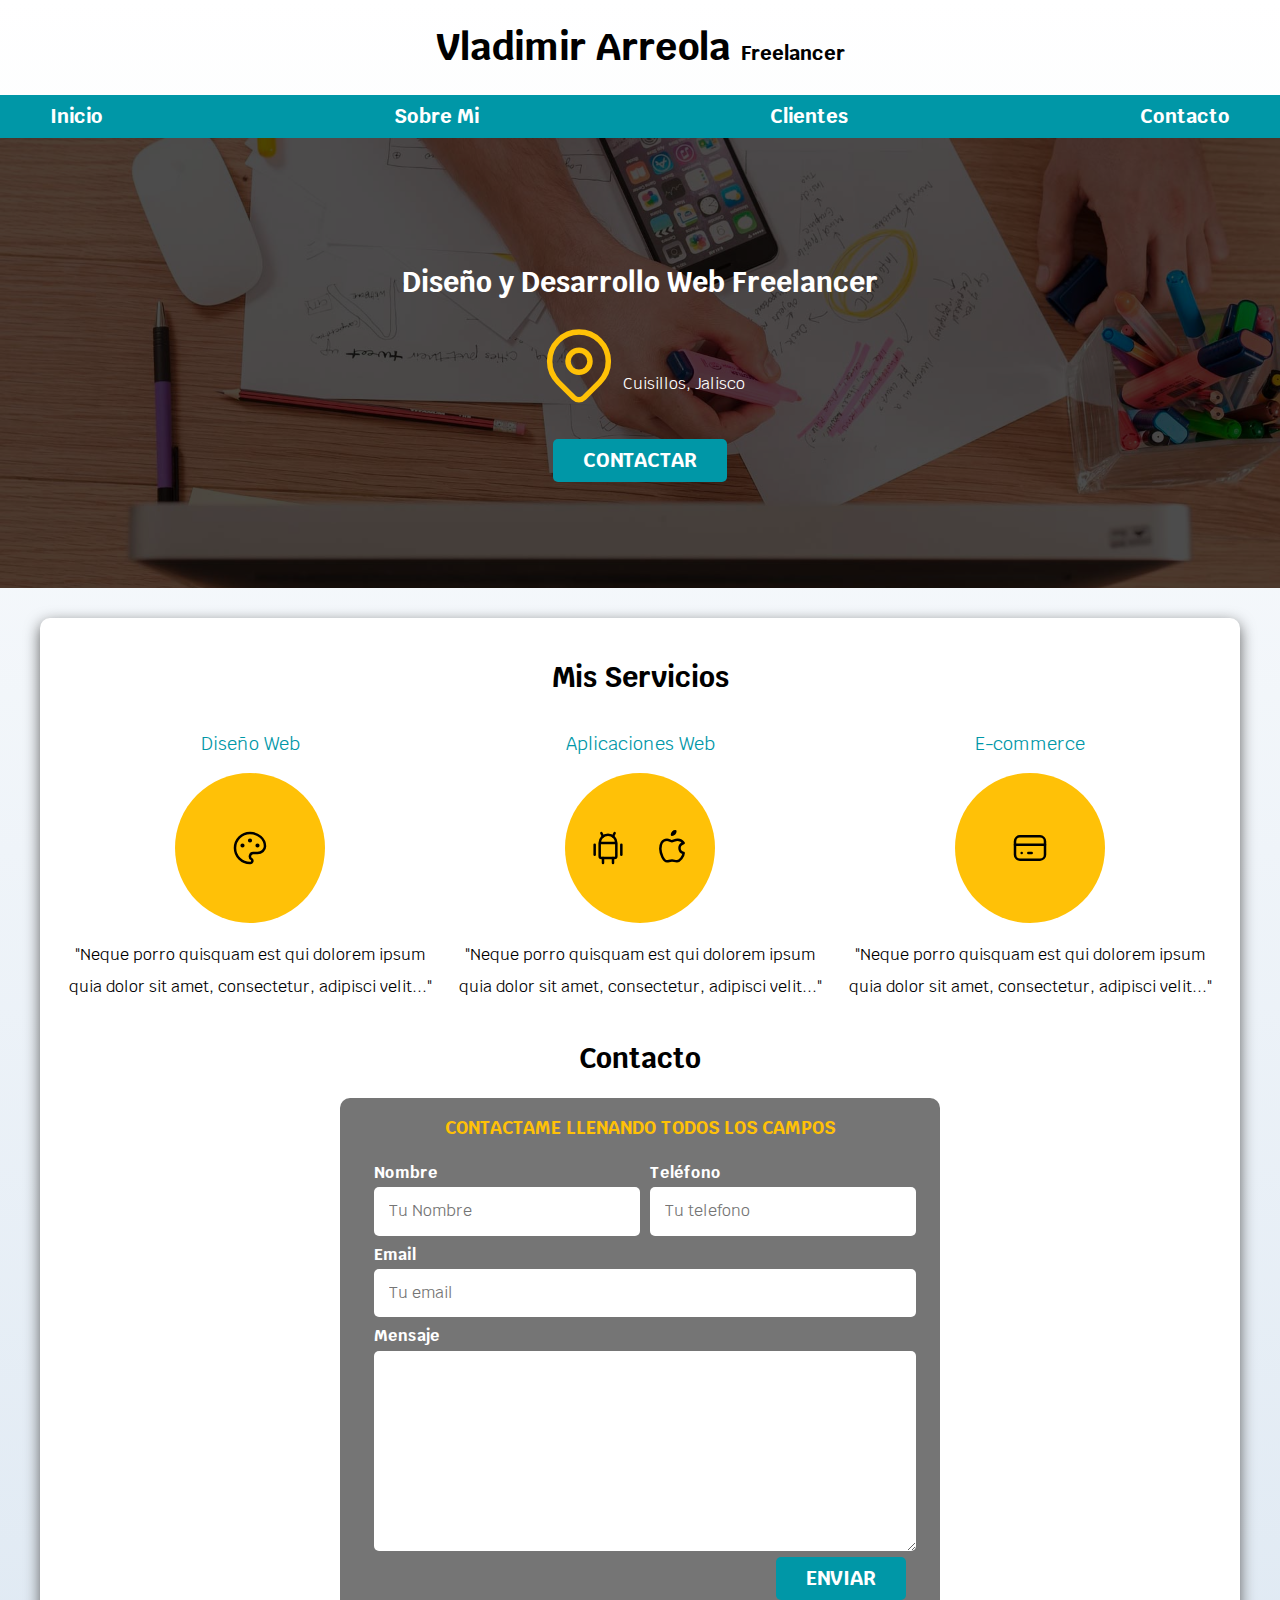
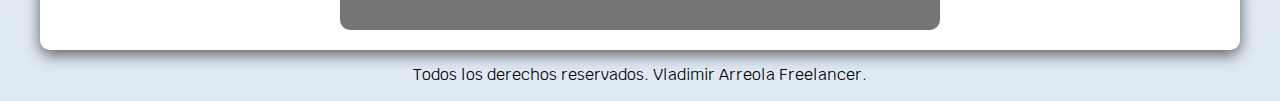
<file: index.html>
<!--Estructura basica de HTML-->
<!DOCTYPE html>
<html lang="en">
    <head> <!--Aqui va la informacion que el navegador puede entender-->
        <meta charset="UTF-8">
        <meta name="viewport" content="width=device-width, initial-scale=1.0">
        <title>Diseñador Freelancer</title>
        <link rel="preload" href="css/normalize.css" as="style">
        <link rel="stylesheet" href="css/normalize.css">
        <link rel="preconnect" href="https://fonts.gstatic.com">
        <link href="https://fonts.googleapis.com/css2?family=Krub:wght@400;700&display=swap" rel="stylesheet"> 
        <link rel="preload" href="css/styles.css" as="style">
        <link href="css/styles.css" rel="stylesheet">
    </head>

    <body><!--Lo que el usuario entiende y ve-->
        <header>
            <h1 class="titulo">Vladimir Arreola <span>Freelancer</span></h1>
        </header>

    <div class="nav-bg">
        <nav class="navegacion-principal contenedor">
            <a href="#">Inicio</a>
            <a href="#">Sobre Mi</a>
            <a href="#">Clientes</a>
            <a href="#">Contacto</a>
        </nav>
    </div>

        <section class="hero">
            <div class="contenido-hero">
                <h2>Diseño y Desarrollo Web <span>Freelancer</span></h2>

                <div class="ubicacion">
                    <svg xmlns="http://www.w3.org/2000/svg" class="icon icon-tabler icon-tabler-map-pin" width="88" height="88" viewBox="0 0 24 24" stroke-width="1.5" stroke="#FFC107" fill="none" stroke-linecap="round" stroke-linejoin="round">
                        <path stroke="none" d="M0 0h24v24H0z" fill="none"/>
                        <circle cx="12" cy="11" r="3" />
                        <path d="M17.657 16.657l-4.243 4.243a2 2 0 0 1 -2.827 0l-4.244 -4.243a8 8 0 1 1 11.314 0z" />
                    </svg>
                    <p>Cuisillos, Jalisco</p>
                </div>
                <a class="boton" href="#">Contactar</a>
            </div> <!-- .contenido-herob-->
        </section>


        <main class="contenedor sombra">
            <h2>Mis Servicios</h2>

            <div class="servicios">
            <section class="servicio">
                <h3>Diseño Web</h3>
                <div class="iconos">   
                <svg xmlns="http://www.w3.org/2000/svg" class="icon icon-tabler icon-tabler-palette" width="40" height="40" viewBox="0 0 24 24" stroke-width="1.5" stroke="#000000" fill="none" stroke-linecap="round" stroke-linejoin="round">
                    <path stroke="none" d="M0 0h24v24H0z" fill="none"/>
                    <path d="M12 21a9 9 0 1 1 0 -18a9 8 0 0 1 9 8a4.5 4 0 0 1 -4.5 4h-2.5a2 2 0 0 0 -1 3.75a1.3 1.3 0 0 1 -1 2.25" />
                    <circle cx="7.5" cy="10.5" r=".5" fill="currentColor" />
                    <circle cx="12" cy="7.5" r=".5" fill="currentColor" />
                    <circle cx="16.5" cy="10.5" r=".5" fill="currentColor" />
                  </svg>
                </div>
                <p>"Neque porro quisquam est qui dolorem ipsum quia dolor sit amet, consectetur, adipisci velit..."</p>
            </section>

            <section class="servicio">
                <h3>Aplicaciones Web</h3>
                <div class="iconos">
                <svg xmlns="http://www.w3.org/2000/svg" class="icon icon-tabler icon-tabler-brand-android" width="40" height="40" viewBox="0 0 24 24" stroke-width="1.5" stroke="#000000" fill="none" stroke-linecap="round" stroke-linejoin="round">
                    <path stroke="none" d="M0 0h24v24H0z" fill="none"/>
                    <line x1="4" y1="10" x2="4" y2="16" />
                    <line x1="20" y1="10" x2="20" y2="16" />
                    <path d="M7 9h10v8a1 1 0 0 1 -1 1h-8a1 1 0 0 1 -1 -1v-8a5 5 0 0 1 10 0" />
                    <line x1="8" y1="3" x2="9" y2="5" />
                     <line x1="16" y1="3" x2="15" y2="5" />
                    <line x1="9" y1="18" x2="9" y2="21" />
                    <line x1="15" y1="18" x2="15" y2="21" />
                  </svg>

                  <svg xmlns="http://www.w3.org/2000/svg" class="icon icon-tabler icon-tabler-brand-apple" width="40" height="40" viewBox="0 0 24 24" stroke-width="1.5" stroke="#000000" fill="none" stroke-linecap="round" stroke-linejoin="round">
                    <path stroke="none" d="M0 0h24v24H0z" fill="none"/>
                    <path d="M9 7c-3 0 -4 3 -4 5.5c0 3 2 7.5 4 7.5c1.088 -.046 1.679 -.5 3 -.5c1.312 0 1.5 .5 3 .5s4 -3 4 -5c-.028 -.01 -2.472 -.403 -2.5 -3c-.019 -2.17 2.416 -2.954 2.5 -3c-1.023 -1.492 -2.951 -1.963 -3.5 -2c-1.433 -.111 -2.83 1 -3.5 1c-.68 0 -1.9 -1 -3 -1z" />
                    <path d="M12 4a2 2 0 0 0 2 -2a2 2 0 0 0 -2 2" />
                  </svg>
                </div>
                <p>"Neque porro quisquam est qui dolorem ipsum quia dolor sit amet, consectetur, adipisci velit..."</p>
            </section>

            <section class="servicio">
                <h3>E-commerce</h3>
                <div class="iconos">
                <svg xmlns="http://www.w3.org/2000/svg" class="icon icon-tabler icon-tabler-credit-card" width="40" height="40" viewBox="0 0 24 24" stroke-width="1.5" stroke="#000000" fill="none" stroke-linecap="round" stroke-linejoin="round">
                    <path stroke="none" d="M0 0h24v24H0z" fill="none"/>
                    <rect x="3" y="5" width="18" height="14" rx="3" />
                    <line x1="3" y1="10" x2="21" y2="10" />
                    <line x1="7" y1="15" x2="7.01" y2="15" />
                    <line x1="11" y1="15" x2="13" y2="15" />
                  </svg>
                </div>
                <p>"Neque porro quisquam est qui dolorem ipsum quia dolor sit amet, consectetur, adipisci velit..."</p>
            </section>
            </div><!--Cierre da la clase de servicios-->

        <section>
            <h2>Contacto</h2>
            <form class="formulario">
                <fieldset>
                    <legend>Contactame llenando todos los campos</legend>

                <div class="contenedor-campos">
                    <div class="campo">
                        <label for="">Nombre</label>
                        <input class="input-text" type="text" placeholder="Tu Nombre">
                    </div>

                    <div class="campo">
                        <label for="">Teléfono</label>
                        <input class="input-text" type="tel" placeholder="Tu telefono">
                    </div>

                    <div class="campo">
                        <label for="">Email</label>
                        <input class="input-text" type="email" placeholder="Tu email">
                    </div>
                
                    <div class="campo">
                        <label for="">Mensaje</label>
                        <textarea class="input-text" name="" id=""></textarea>
                    </div>
                </div>        

                <div class="alinear-derecha flex">
                    <input class="boton w-sm-100" type="submit" value="Enviar">
                </div>
                </fieldset>
            </form>
        </section>
    </main>

        <footer class="footer">
            <p>Todos los derechos reservados. Vladimir Arreola Freelancer.</p>
        </footer>
    </body>

</html>
</file>
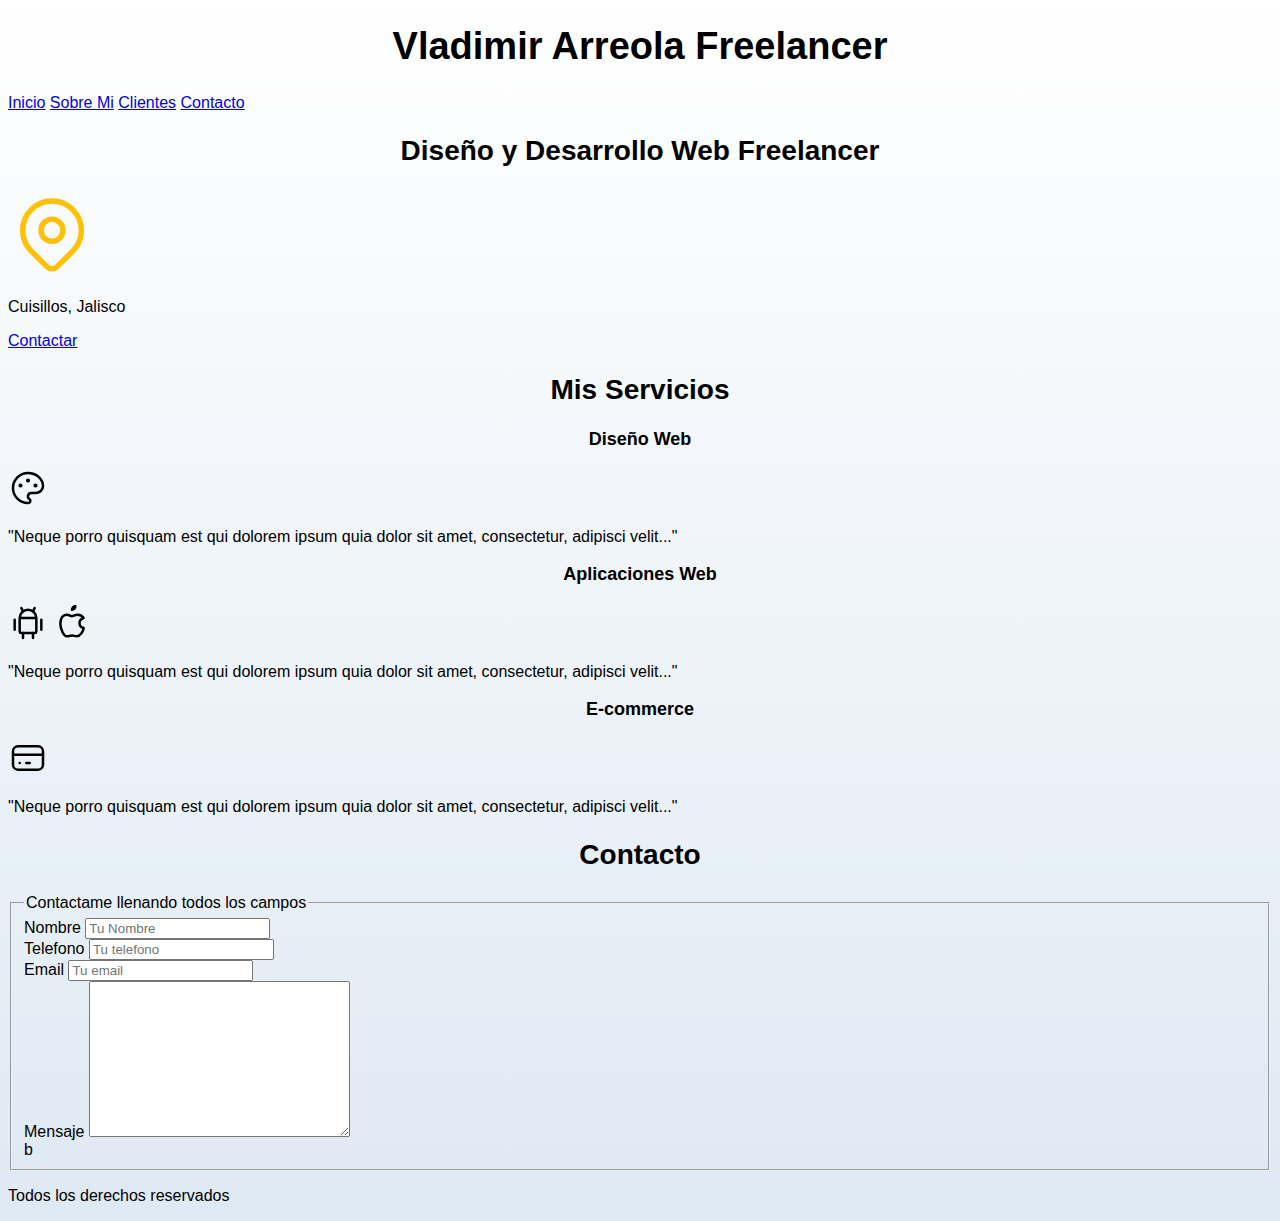
<file: nosotros.html>
<!--Estructura basica de HTML-->
<!DOCTYPE html>
<html lang="en">
    <head> <!--Aqui va la informacion que el navegador puede entender-->
        <meta charset="UTF-8">
        <meta name="viewport" content="width=device-width, initial-scale=1.0">
        <title>Diseñador Freelancer Goku</title>
        <link rel="preload" href="css/styles.css" as="style">
        <link href="css/styles.css" rel="stylesheet">
    </head>

    <body><!--Lo que el usuario entiende y ve-->
        <header>
            <h1>Vladimir Arreola Freelancer</h1>
        </header>

        <nav>
            <a href="#">Inicio</a>
            <a href="#">Sobre Mi</a>
            <a href="#">Clientes</a>
            <a href="#">Contacto</a>
        </nav>
        
        <section>
            <h2>Diseño y Desarrollo Web Freelancer</h2>

            <svg xmlns="http://www.w3.org/2000/svg" class="icon icon-tabler icon-tabler-map-pin" width="88" height="88" viewBox="0 0 24 24" stroke-width="1.5" stroke="#FFC107" fill="none" stroke-linecap="round" stroke-linejoin="round">
                <path stroke="none" d="M0 0h24v24H0z" fill="none"/>
                <circle cx="12" cy="11" r="3" />
                <path d="M17.657 16.657l-4.243 4.243a2 2 0 0 1 -2.827 0l-4.244 -4.243a8 8 0 1 1 11.314 0z" />
            </svg>

            <p>Cuisillos, Jalisco</p>
            <a href="#">Contactar</a>
        </section>

        <main>
            <h2>Mis Servicios</h2>

            <section>
                <h3>Diseño Web</h3>
                <svg xmlns="http://www.w3.org/2000/svg" class="icon icon-tabler icon-tabler-palette" width="40" height="40" viewBox="0 0 24 24" stroke-width="1.5" stroke="#000000" fill="none" stroke-linecap="round" stroke-linejoin="round">
                    <path stroke="none" d="M0 0h24v24H0z" fill="none"/>
                    <path d="M12 21a9 9 0 1 1 0 -18a9 8 0 0 1 9 8a4.5 4 0 0 1 -4.5 4h-2.5a2 2 0 0 0 -1 3.75a1.3 1.3 0 0 1 -1 2.25" />
                    <circle cx="7.5" cy="10.5" r=".5" fill="currentColor" />
                    <circle cx="12" cy="7.5" r=".5" fill="currentColor" />
                    <circle cx="16.5" cy="10.5" r=".5" fill="currentColor" />
                  </svg>
                <p>"Neque porro quisquam est qui dolorem ipsum quia dolor sit amet, consectetur, adipisci velit..."</p>
            </section>

            <section>
                <h3>Aplicaciones Web</h3>

                <svg xmlns="http://www.w3.org/2000/svg" class="icon icon-tabler icon-tabler-brand-android" width="40" height="40" viewBox="0 0 24 24" stroke-width="1.5" stroke="#000000" fill="none" stroke-linecap="round" stroke-linejoin="round">
                    <path stroke="none" d="M0 0h24v24H0z" fill="none"/>
                    <line x1="4" y1="10" x2="4" y2="16" />
                    <line x1="20" y1="10" x2="20" y2="16" />
                    <path d="M7 9h10v8a1 1 0 0 1 -1 1h-8a1 1 0 0 1 -1 -1v-8a5 5 0 0 1 10 0" />
                    <line x1="8" y1="3" x2="9" y2="5" />
                    <line x1="16" y1="3" x2="15" y2="5" />
                    <line x1="9" y1="18" x2="9" y2="21" />
                    <line x1="15" y1="18" x2="15" y2="21" />
                  </svg>

                  <svg xmlns="http://www.w3.org/2000/svg" class="icon icon-tabler icon-tabler-brand-apple" width="40" height="40" viewBox="0 0 24 24" stroke-width="1.5" stroke="#000000" fill="none" stroke-linecap="round" stroke-linejoin="round">
                    <path stroke="none" d="M0 0h24v24H0z" fill="none"/>
                    <path d="M9 7c-3 0 -4 3 -4 5.5c0 3 2 7.5 4 7.5c1.088 -.046 1.679 -.5 3 -.5c1.312 0 1.5 .5 3 .5s4 -3 4 -5c-.028 -.01 -2.472 -.403 -2.5 -3c-.019 -2.17 2.416 -2.954 2.5 -3c-1.023 -1.492 -2.951 -1.963 -3.5 -2c-1.433 -.111 -2.83 1 -3.5 1c-.68 0 -1.9 -1 -3 -1z" />
                    <path d="M12 4a2 2 0 0 0 2 -2a2 2 0 0 0 -2 2" />
                  </svg>

                <p>"Neque porro quisquam est qui dolorem ipsum quia dolor sit amet, consectetur, adipisci velit..."</p>
            </section>

            <section>
                <h3>E-commerce</h3>
                <svg xmlns="http://www.w3.org/2000/svg" class="icon icon-tabler icon-tabler-credit-card" width="40" height="40" viewBox="0 0 24 24" stroke-width="1.5" stroke="#000000" fill="none" stroke-linecap="round" stroke-linejoin="round">
                    <path stroke="none" d="M0 0h24v24H0z" fill="none"/>
                    <rect x="3" y="5" width="18" height="14" rx="3" />
                    <line x1="3" y1="10" x2="21" y2="10" />
                    <line x1="7" y1="15" x2="7.01" y2="15" />
                    <line x1="11" y1="15" x2="13" y2="15" />
                  </svg>
                <p>"Neque porro quisquam est qui dolorem ipsum quia dolor sit amet, consectetur, adipisci velit..."</p>
            </section>
      
        </main>

        <section>
            <h2>Contacto</h2>
            <form action="">
                <fieldset>
                    <legend>Contactame llenando todos los campos</legend>

                    <div>
                        <label for="">Nombre</label>
                        <input type="text" placeholder="Tu Nombre">
                    </div>

                    <div>
                        <label for="">Telefono</label>
                        <input type="text" placeholder="Tu telefono">
                    </div>

                    <div>
                        <label for="">Email</label>
                        <input type="text" placeholder="Tu email">
                    </div>

                    <div>
                        <label for="">Mensaje</label>
                        <textarea name="" id="" cols="30" rows="10"></textarea>
                    </div>

                    <div>
                   b
                </fieldset>
            </form>
        </section>

        <footer>
            <p>Todos los derechos reservados</p>
        </footer>
    </body>

</html>
</html>
</file>
<file: css/styles.css>
:root{
    --blanco: #ffffff;
    --oscuro: #212121;
    --primario: #ffc107;
    --secundario: #0097a7;
    --gris: #757575;
    --sanaka: #df9550;
    --grisClaro: #DFE9F3;
    --fuente-principal: 3.8rem;
}

/** Globales **/

html{
    font-size: 62.5%;
    box-sizing: border-box; /** Hack para Box Model **/
    scroll-snap-type: y mandatory;
}

/** Scroll Snap **/
.servicios, 
.navegacion-principal, 
.formulario{
    scroll-snap-align: center;
    scroll-snap-stop: always;
}

*, *:before, *:after {
    box-sizing: inherit;
  }
  

body{
    font-size: 16px;
    font-family: 'Krub', sans-serif;
    background-image: linear-gradient(to top, var(--grisClaro) 0%, var(--blanco) 100%);
}

.sombra{
    -webkit-box-shadow: 0px 5px 15px 0px rgba(94,94,94,1);
    -moz-box-shadow: 0px 5px 15px 0px rgba(94,94,94,1);
    box-shadow: 0px 5px 15px 0px rgba(94,94,94,1);
    background-color: var(--blanco);
    border-radius: 1rem;
    padding: 2rem;
}

.boton{
    background-color: var(--secundario);
    color: var(--blanco);
    padding: 1rem 3rem;
    margin-top: 3rem;
    font-size: 2rem;
    text-decoration: none;
    text-transform: uppercase;
    font-weight: bold;
    border-radius: .5rem;
    width: 80%;
    text-align: center;
    border: none;
}

.contenedor{
    max-width: 120rem;
    margin: 0 auto;
}


/** Tipografia **/

h1{
    font-size: 3.8rem;
}

h2{
    font-size: 2.8rem;
}

h3{
    font-size: 1.8rem
}

h1,h2,h3{
    text-align: center;
}

/** Titulos **/
.titulo span{
    font-size: 2rem;
}

/** Utilidades **/
.w-sm-100 {
   width: 100%; 
}

.flex {
    display: flex;

}

.alinear-derecha{
    justify-content: flex-end;
}

@media (min-width: 768px) {
    .w-sm-100{
        width: auto;
    }
}

/* Navegacion Principal */
.navegacion-principal{
    display: flex;
    flex-direction: column;
}

@media (min-width: 768px) {
    .navegacion-principal{
        flex-direction: row;
        justify-content: space-between; 
    }
}

.nav-bg{
    background-color: var(--secundario);
}

.navegacion-principal a{ 
    display: block;
    text-align: center;
    color: var(--blanco);
    text-decoration: none;
    font-size: 2rem;
    font-weight: 700;
    padding: 1rem;
}

.navegacion-principal a:hover{
    background-color: var(--primario);
    color: var(--oscuro);
}

@media (min-width: 480px) {
    h1{

    }
}

@media (min-width: 768px) {
    h1{

    }
}

/* Hero */

.hero{
    background-image: url(../img/hero.jpg);
    background-repeat: no-repeat;
    background-size: cover;
    height: 450px;
    position: relative;
    margin-bottom: 3rem;
}

.contenido-hero{
    position: absolute;
    background-color: rgba(0, 0, 0, .7);
    width: 100%;
    height: 100%;
    display: flex;
    flex-direction: column;
    align-items: center;
    justify-content: center;
}

.contenido-hero h2, 
.contenido-hero p{
    color: var(--blanco);
}

.ubicacion{
    display: flex;
    align-items: flex-end;
}

@media (min-width: 768px) {
    .boton{
        width: auto;
    }
}

.boton:hover{
    cursor: pointer;
}


/** Servicios **/ 
@media (min-width: 768px) {
    .servicios{
        display: grid;
        grid-template-columns: repeat(3, 1fr); /* Cada elemento toma una fraccion, se dividen jaj*/
        column-gap: 1rem;
    }
}

.servicio{
    display: flex;
    flex-direction: column;
    align-items: center;
}

.servicio h3{
    color: var(--secundario);
    font-weight: normal;
}

.servicio p {
    line-height: 2;
    text-align: center;
}

.servicio .iconos{
    height: 15rem;
    width: 15rem;
    background-color: var(--primario);
    border-radius: 50%;
    display: flex;
    justify-content: space-evenly;
    align-items: center;
}

/* Contacto */
.formulario{
    width: min(60rem, 100%);
    background-color: var(--gris);
    margin: 0 auto;
    padding: 2rem;
    border-radius: 1rem;
}


.formulario fieldset{
    border: none;
}

.formulario legend{
    width: 100%;
    text-align: center;
    font-size: 1.8rem;
    text-transform: uppercase;
    font-weight: 700;
    margin-bottom: 2rem;
    color: var(--primario);
}


@media (min-width: 768px){
    .contenedor-campos{
        display: grid;
        grid-template-columns: 50% 50%;
        grid-template-rows: auto auto 20rem;
        column-gap: 1rem;
    }

    .campo:nth-child(3),
    .campo:nth-child(4){
        grid-column: 1 / 3;
    }
}

.contenedor-campos{
    display: grid;
}

.campo{
    margin-bottom: 1rem;
}

.campo label{
    color: var(--blanco);
    font-weight: bold;
    margin-bottom: .5rem;
    display: block;
}

.campo textarea{
    height: 20rem;
}

.input-text{
    width: 100%;
    border: none;
    padding: 1.5rem;
    border-radius: .5rem;
}

.enviar .boton{
    width: 100%;
}

.footer{
    text-align: center;
}
</file>
